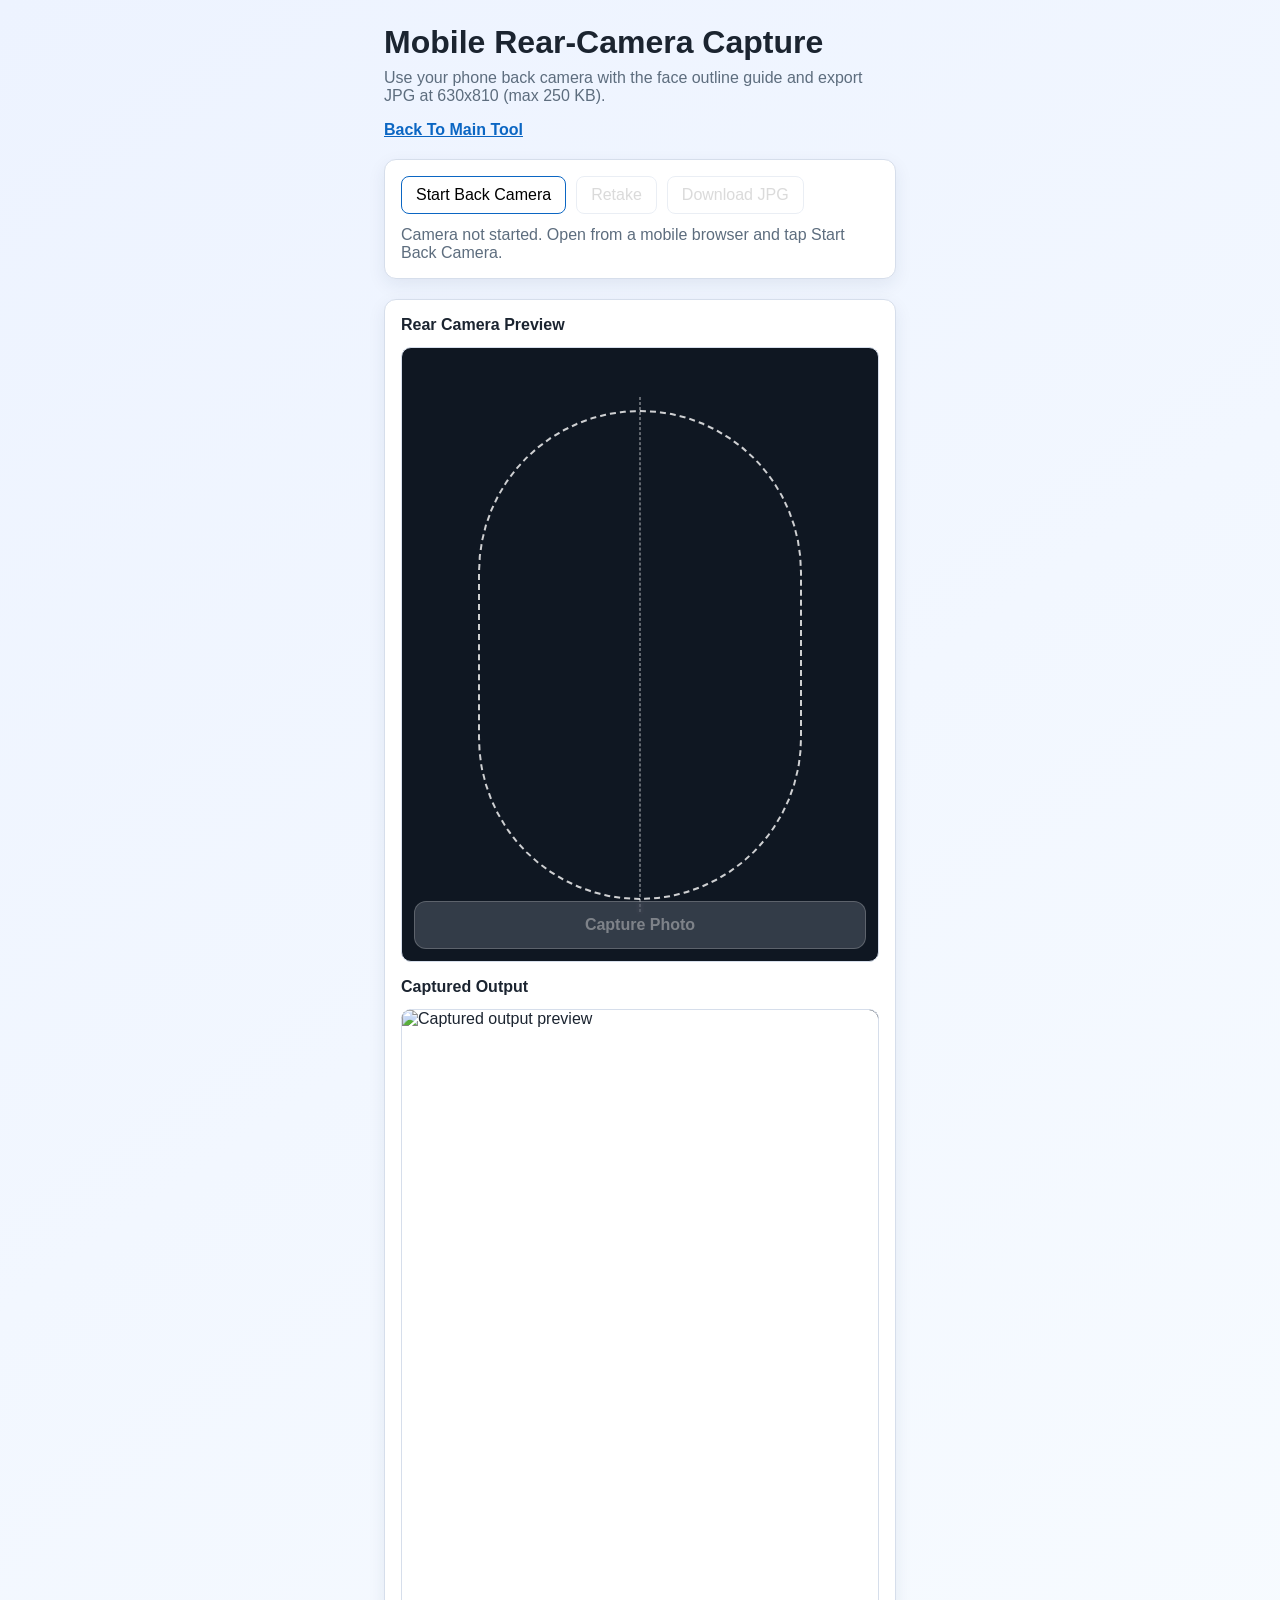
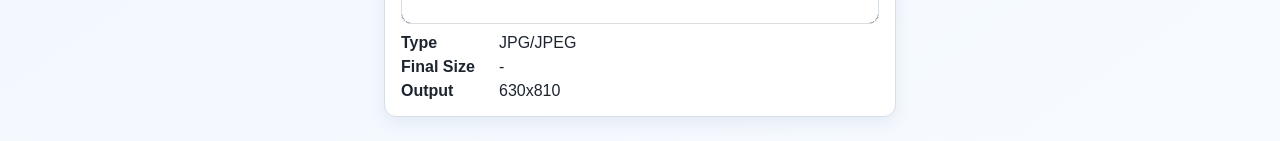
<file: mobile.html>
<!doctype html>
<html lang="en">
  <head>
    <meta charset="UTF-8" />
    <meta name="viewport" content="width=device-width, initial-scale=1.0, viewport-fit=cover" />
    <title>Mobile Rear Camera Capture</title>
    <link rel="stylesheet" href="styles.css" />
  </head>
  <body>
    <main class="app mobile-app">
      <h1>Mobile Rear-Camera Capture</h1>
      <p class="subtitle">
        Use your phone back camera with the face outline guide and export JPG at 630x810 (max 250 KB).
      </p>
      <p class="subtitle-link"><a href="index.html">Back To Main Tool</a></p>

      <section class="panel controls mobile-controls">
        <div class="buttons mobile-actions">
          <button id="startBackCamera" type="button">Start Back Camera</button>
          <button id="retakePhoto" type="button" disabled>Retake</button>
          <button id="downloadPhoto" type="button" disabled>Download JPG</button>
        </div>
        <p id="status" class="status">
          Camera not started. Open from a mobile browser and tap Start Back Camera.
        </p>
      </section>

      <section class="panel preview-grid">
        <div>
          <h2>Rear Camera Preview</h2>
          <div class="media-frame mobile-frame" data-mode="photo">
            <video id="video" autoplay playsinline muted></video>
            <div class="guide-oval" aria-hidden="true"></div>
            <div class="guide-center-line" aria-hidden="true"></div>
            <button id="capturePhoto" class="capture-overlay-btn" type="button" disabled>
              Capture Photo
            </button>
          </div>
        </div>

        <div>
          <h2>Captured Output</h2>
          <div class="media-frame" data-mode="photo">
            <img id="outputPreview" alt="Captured output preview" />
          </div>
          <dl class="meta">
            <div>
              <dt>Type</dt>
              <dd>JPG/JPEG</dd>
            </div>
            <div>
              <dt>Final Size</dt>
              <dd id="outputSize">-</dd>
            </div>
            <div>
              <dt>Output</dt>
              <dd>630x810</dd>
            </div>
          </dl>
        </div>
      </section>

      <canvas id="captureCanvas" hidden></canvas>
    </main>

    <script src="mobile.js"></script>
  </body>
</html>
</file>
<file: styles.css>
:root {
  --bg: #f4f8ff;
  --card: #ffffff;
  --text: #1b2430;
  --muted: #5d6d7e;
  --border: #d6deeb;
  --accent: #0b66c3;
  --success: #1e8e3e;
}

* {
  box-sizing: border-box;
}

body {
  margin: 0;
  font-family: "Segoe UI", Tahoma, Geneva, Verdana, sans-serif;
  color: var(--text);
  background: linear-gradient(145deg, #edf3ff 0%, #f7fbff 100%);
}

.app {
  max-width: 980px;
  margin: 0 auto;
  padding: 24px;
}

h1 {
  margin: 0;
}

.subtitle {
  margin-top: 8px;
  color: var(--muted);
}

.subtitle-link {
  margin-top: 8px;
}

.subtitle-link a {
  color: var(--accent);
  font-weight: 600;
}

.panel {
  margin-top: 20px;
  background: var(--card);
  border: 1px solid var(--border);
  border-radius: 12px;
  padding: 16px;
  box-shadow: 0 6px 18px rgba(28, 52, 84, 0.08);
}

.controls {
  display: grid;
  gap: 12px;
}

label {
  font-weight: 600;
}

select,
button {
  font: inherit;
}

select {
  width: fit-content;
  min-width: 280px;
  padding: 8px;
}

.inline-toggle {
  display: inline-flex;
  gap: 8px;
  align-items: center;
  font-weight: 500;
}

.inline-toggle input {
  margin: 0;
}

.buttons {
  display: flex;
  gap: 10px;
  flex-wrap: wrap;
}

button {
  border: 1px solid var(--border);
  background: #fff;
  padding: 9px 14px;
  border-radius: 8px;
  cursor: pointer;
}

button:enabled {
  border-color: var(--accent);
}

button:disabled {
  cursor: not-allowed;
  opacity: 0.5;
}

.status {
  margin: 0;
  color: var(--muted);
}

.status.ok {
  color: var(--success);
}

.preview-grid {
  display: grid;
  gap: 16px;
  grid-template-columns: repeat(auto-fit, minmax(280px, 1fr));
}

h2 {
  font-size: 1rem;
  margin-top: 0;
}

.media-frame {
  position: relative;
  width: 100%;
  aspect-ratio: 7 / 9;
  overflow: hidden;
  background: #0f1722;
  border: 1px solid var(--border);
  border-radius: 10px;
}

.media-frame[data-mode="signature"] {
  aspect-ratio: 12 / 5;
}

video,
img {
  width: 100%;
  height: 100%;
  object-fit: cover;
  display: block;
}

img {
  background: #fff;
}

.guide-oval {
  position: absolute;
  inset: 10% 16%;
  border: 2px dashed rgba(255, 255, 255, 0.8);
  border-radius: 999px;
  display: none;
  pointer-events: none;
}

.media-frame[data-mode="photo"] .guide-oval {
  display: block;
}

.guide-center-line {
  position: absolute;
  top: 8%;
  bottom: 8%;
  left: 50%;
  border-left: 1px dashed rgba(255, 255, 255, 0.7);
  transform: translateX(-50%);
  pointer-events: none;
}

.mobile-app {
  max-width: 560px;
}

.mobile-frame {
  max-height: 78vh;
}

.mobile-actions {
  justify-content: flex-start;
}

.capture-overlay-btn {
  position: absolute;
  left: 50%;
  bottom: 12px;
  transform: translateX(-50%);
  width: calc(100% - 24px);
  padding: 14px 16px;
  font-size: 1rem;
  font-weight: 700;
  border-radius: 12px;
  border: 1px solid rgba(255, 255, 255, 0.9);
  background: rgba(11, 102, 195, 0.92);
  color: #fff;
  backdrop-filter: blur(2px);
}

.capture-overlay-btn:disabled {
  background: rgba(120, 130, 145, 0.7);
  border-color: rgba(255, 255, 255, 0.5);
  color: rgba(255, 255, 255, 0.9);
}

.meta {
  margin: 10px 0 0;
  display: grid;
  gap: 6px;
}

.meta div {
  display: grid;
  grid-template-columns: 90px 1fr;
  gap: 8px;
}

dt {
  font-weight: 600;
}

dd {
  margin: 0;
}

@media (max-width: 640px) {
  .app {
    padding: 16px;
  }

  select {
    min-width: 100%;
  }
}
</file>
